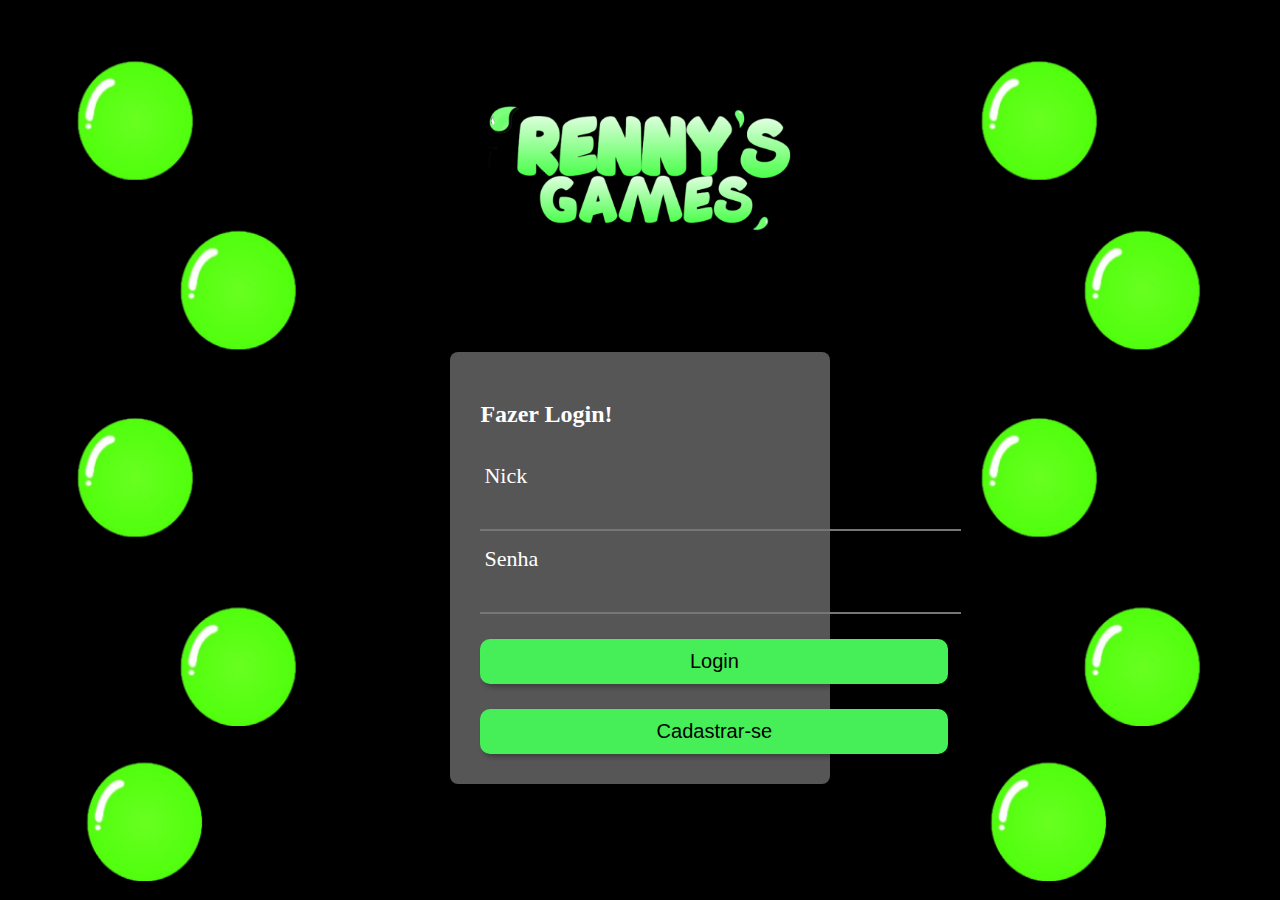
<file: frontend/index.html>
<!doctype html>
<html lang="pt-br">
  <head>
    <meta charset="UTF-8" />
    <meta name="viewport" content="width=device-width, initial-scale=1.0" />
    <link rel="stylesheet" href="css/estilos.css">
    <title>Renny's</title>
  </head>
  <body>
    <!-- <header>
        <button onclick="trocar()" id="modo1"><img src="img/claro.png" id="modo" onclick="mudarBackground()"></button>
    </header>-->
    <main>
        <img src="img/bolhas.png" class="bolhasEsqIndex">
        <div class="cadastro">
            <img src="img/logo.png" class="logo">
            <div class="campoCad">
                <form>
                    <h2 >Fazer Login!</h2>
                    <label>Nick</label>
                    <input type="text" id="nickname">
                    <label>Senha</label>
                    <input type="text" id="senhaCadastro">
                    <button class="login" type="button" onclick="EntrarCadastro()">Login</button>
                    <button class="login" type="button" onclick="redirecionarCad()">Cadastrar-se</button>
                </form>

            </div>
        </div>
        <img src="img/bolhas.png" class="bolhasDirIndex">
    </main>




    <script src="js/script.js"></script>
  </body>
</html>
</file>
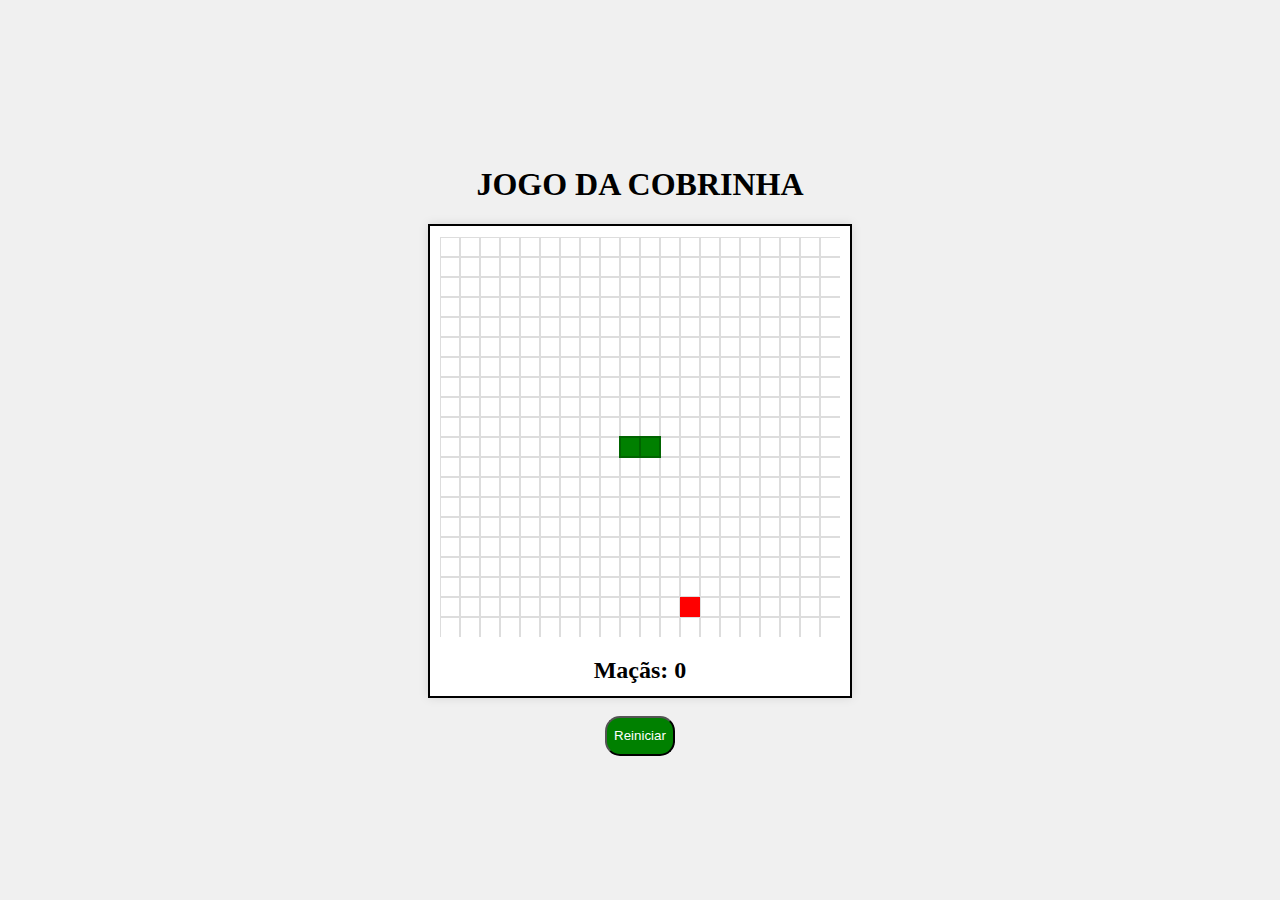
<file: frontend/cobra.html>
<!DOCTYPE html>
<html lang="en">
<head>
    <meta charset="UTF-8">
    <meta name="viewport" content="width=device-width, initial-scale=1.0">
    <title>Snake Game</title>
    <link rel="stylesheet" href="css/estilosCobra.css">
</head>
<body>
    <h1>JOGO DA COBRINHA</h1>
    
    <div class="game-container">
        <canvas id="gameCanvas"></canvas>
        <div id="score">Maçãs: 0</div>
    </div>
    <br>
    <button id="restartButton">Reiniciar</button>

    <script src="js/script.js"></script>
</body>
</html>
</file>
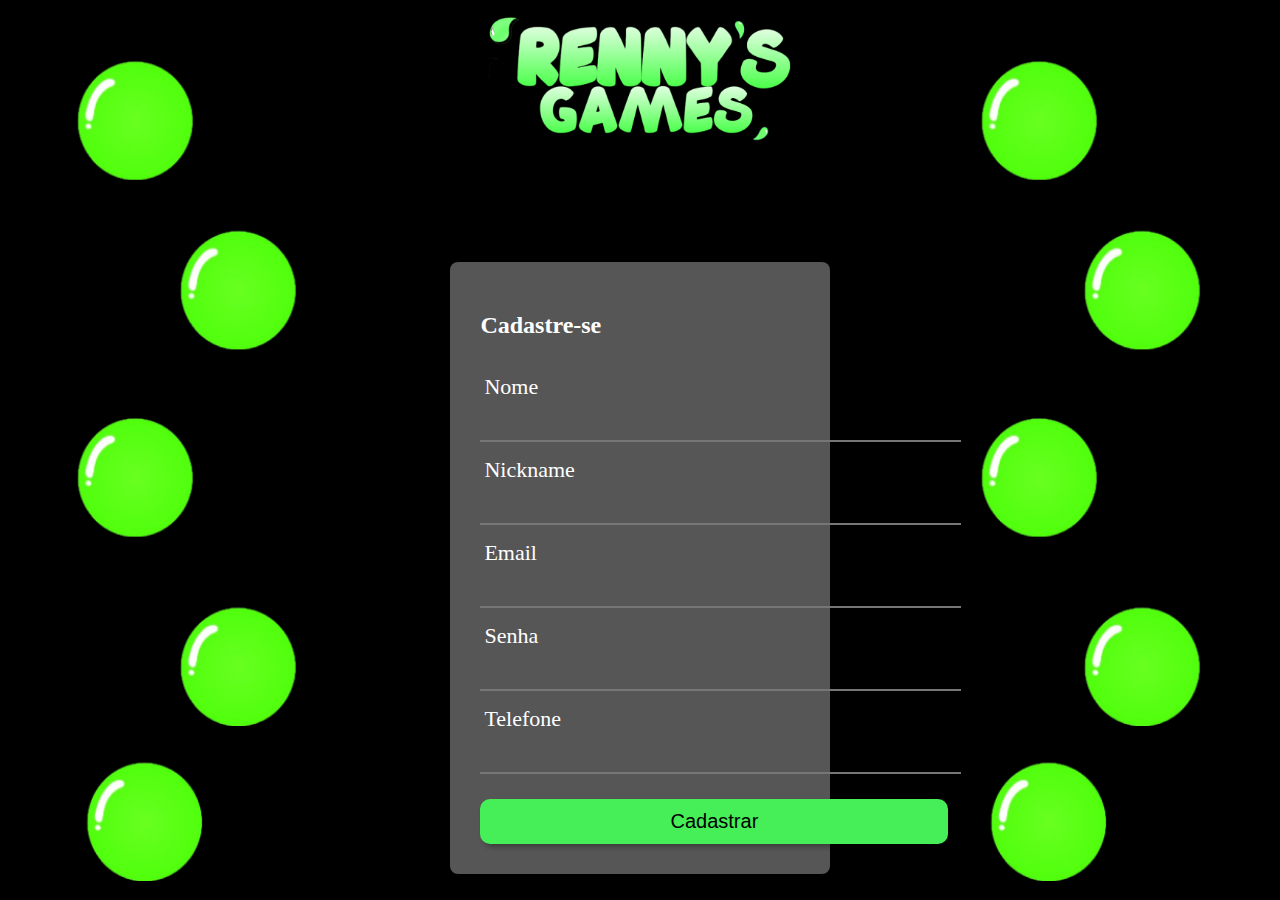
<file: frontend/indexCad.html>
<!doctype html>
<html lang="pt-br">
  <head>
    <meta charset="UTF-8" />
    <meta name="viewport" content="width=device-width, initial-scale=1.0" />
    <link rel="stylesheet" href="css/estilos.css">
    <title>Renny's</title>
  </head>
  <body>
    <!-- <header>
        <button onclick="trocar()" id="modo1"><img src="img/claro.png" id="modo" onclick="mudarBackground()"></button>
    </header>-->
    <main>
        <img src="img/bolhas.png" class="bolhasEsqIndex">
        <div class="cadastro">
            <img src="img/logo.png" class="logo">
            <div class="campoCad">
                <form>
                  <h2>Cadastre-se</h2>
                    <label>Nome</label>
                    <input type="text" id="nomeCadastro">
                    <label>Nickname</label>
                    <input type="text" id="nickname">
                    <label>Email</label>
                    <input type="email" id="emailCadastro">
                    <label>Senha</label>
                    <input type="text" id="senhaCadastro">
                    <label>Telefone</label>
                    <input type="text" id="telCadastro">
                    <button class="login" type="button" onclick="AdicionarCadastro()">Cadastrar</button>
                </form>
            </div>
        </div>
        <img src="img/bolhas.png" class="bolhasDirIndex">
    </main>




    <script src="js/script.js"></script>
  </body>
</html>
</file>
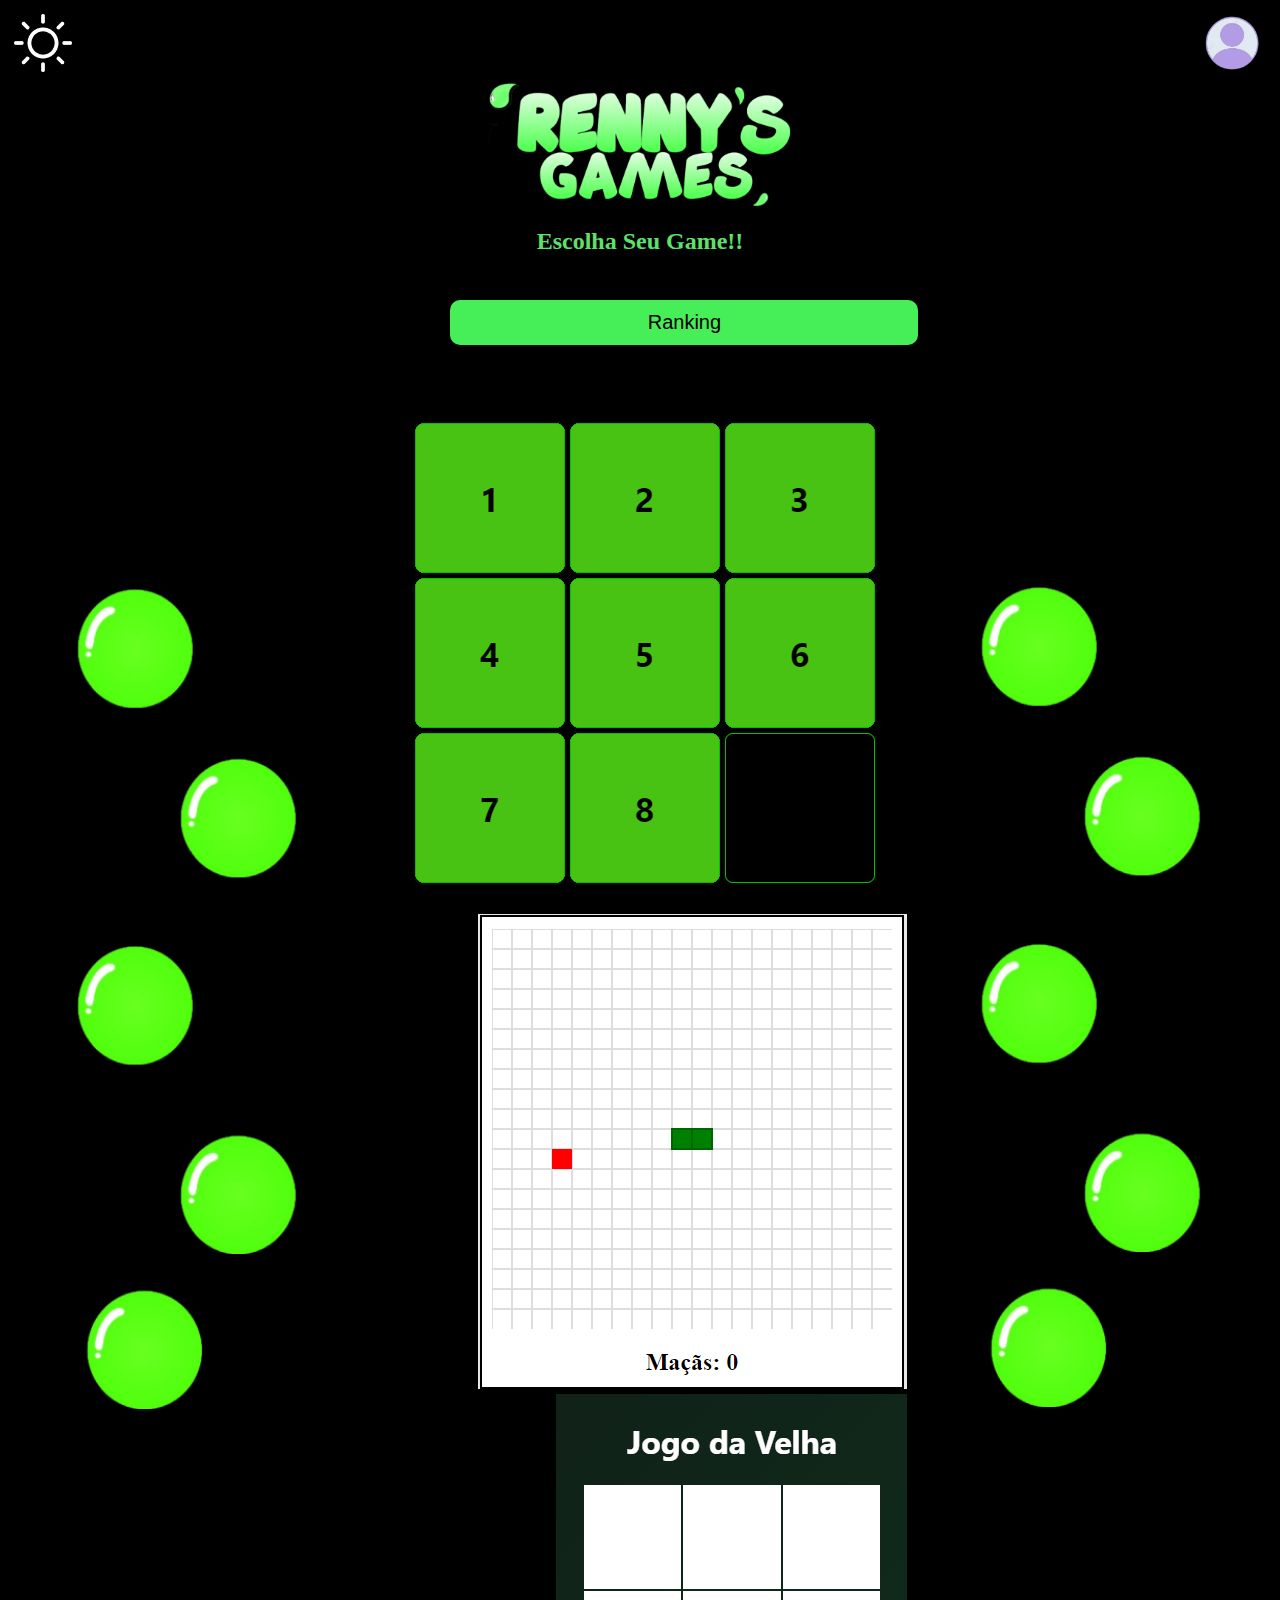
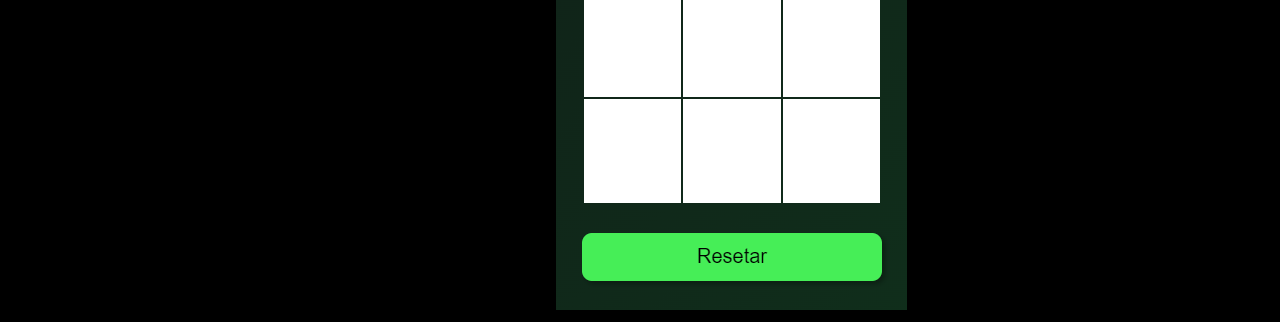
<file: frontend/indexJogo1.html>
<!doctype html>
<html lang="pt-br">

<head>
  <meta charset="UTF-8" />
  <meta name="viewport" content="width=device-width, initial-scale=1.0" />
  <link href="https://cdn.jsdelivr.net/npm/bootstrap@5.0.2/dist/css/bootstrap.min.css" rel="stylesheet"
    integrity="sha384-EVSTQN3/azprG1Anm3QDgpJLIm9Nao0Yz1ztcQTwFspd3yD65VohhpuuCOmLASjC" crossorigin="anonymous">
  <link rel="stylesheet" href="css/estilos.css">

  <title>Escolha o Game</title>
</head>

<body id="minhaDiv">
  <header>
    <button onclick="trocar()" type="button" id="modo1"><img src="img/claro.png" type="button" id="modo"></button>
    <button onclick="MostrarDados()" type="button" id="modo1"><img src="img/usuario.png" class="user" type="button" id="modo"></button>
  </header>
  <main>

     
      <img src="img/bolhas.png" class="bolhasEsq">


    <div class="areaJogo">
      <img src="img/logo.png" class="logo">
      <h2 class="escolha">Escolha Seu Game!!</h2>
      <button class="login" onclick="redirecionarRanking()">Ranking</button>
      <br><br>
      <div id="carouselExampleControls" class="carousel slide" data-bs-ride="carousel">
        <div class="carousel-inner">
          <div class="carousel-item active">
            <button onclick="redirecionarJogoSlid()" type="button"><img src="img/Sliding.png" class="d-block w-100" alt="..."></button>
          </div>
          <div class="carousel-item">
            <button onclick="redirecionarJogoCobra()" type="button"> <img src="img/cobrinha.png"  type="button" class="d-block w-100"></button>
          </div>
          <div class="carousel-item">
            <button onclick="redirecionarJogoVelha()" type="button"><img src="img/velha.png" class="d-block w-100" alt="..."></button>
          </div> 
        </div>
        <button class="carousel-control-prev" type="button" data-bs-target="#carouselExampleControls"
          data-bs-slide="prev">
          <span class="carousel-control-prev-icon" aria-hidden="true"></span>
          <span class="visually-hidden">Previous</span>
        </button>
        <button class="carousel-control-next" type="button" data-bs-target="#carouselExampleControls"
          data-bs-slide="next">
          <span class="carousel-control-next-icon" aria-hidden="true"></span>
          <span class="visually-hidden">Next</span>
        </button>
      </div>
    </div>
    <div class="teste">
      <img src="img/bolhas.png" class="bolhasDir">
      
    </div>
  </main>




  <script src="js/script.js"></script>
  <script src="https://cdn.jsdelivr.net/npm/bootstrap@5.0.2/dist/js/bootstrap.bundle.min.js"
    integrity="sha384-MrcW6ZMFYlzcLA8Nl+NtUVF0sA7MsXsP1UyJoMp4YLEuNSfAP+JcXn/tWtIaxVXM"
    crossorigin="anonymous"></script>
</body>

</html>
</file>
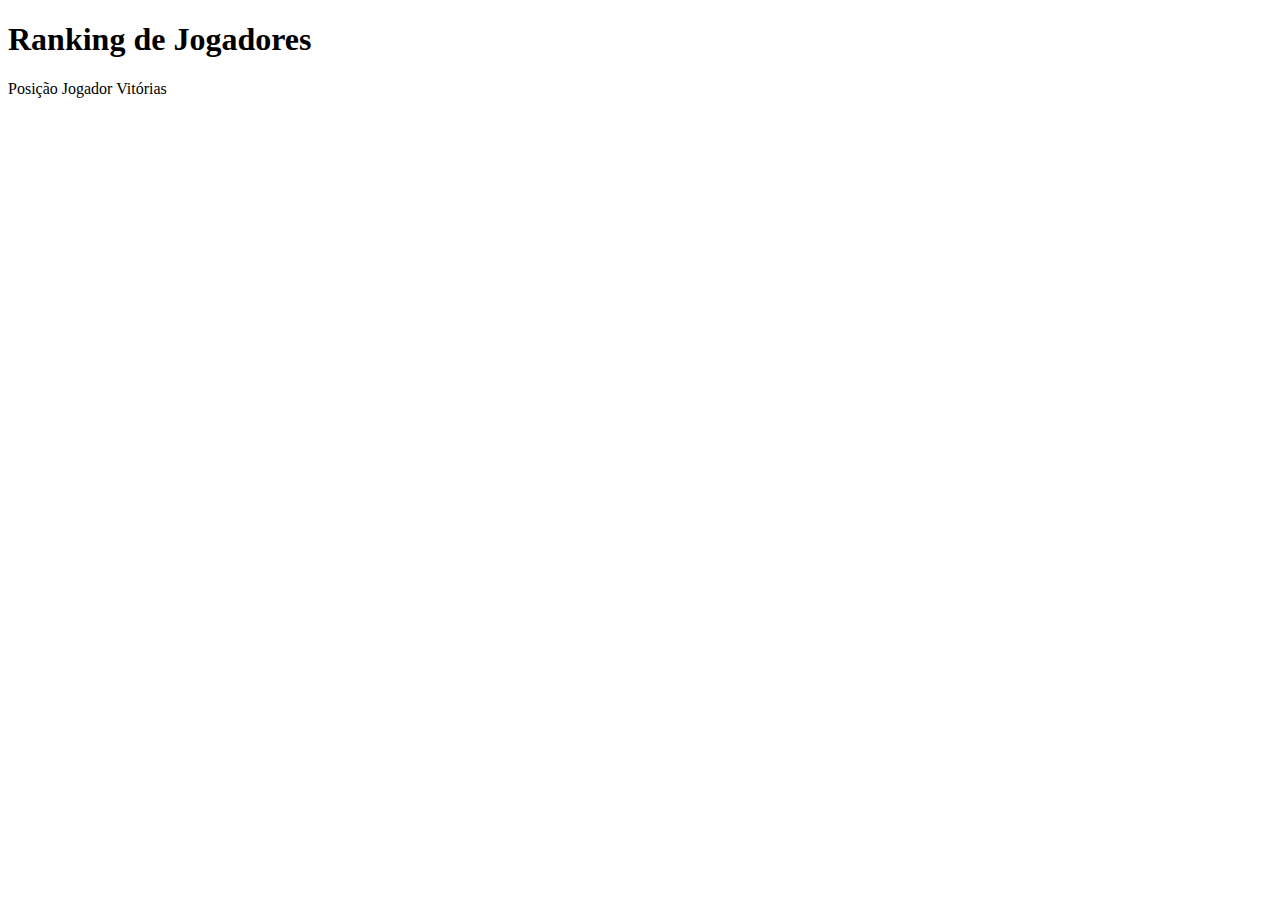
<file: frontend/ranking.html>
<!DOCTYPE html>
<html lang="en">
<head>
    <meta charset="UTF-8">
    <meta name="viewport" content="width=device-width, initial-scale=1.0">
    <title>Ranking de Jogadores</title>


</head>
<body>
    <h1>Ranking de Jogadores</h1>
    <table id="ranking-tabela"></table>

        <thead>
            <tr>
                <th>Posição</th>
                <th>Jogador</th>
                <th>Vitórias</th>
            </tr>
        </thead>
        <tbody>
            
        </tbody>
    </table>

    <script src="js/script.js"></script>
</body>
</html>
</file>
<file: frontend/css/estilos.css>
body{
    background-color: black;
}
header {
    width: 100%;
    display: flex;
    justify-content: space-between;
    margin-top: 7px;
}

form button {
    background-color: aliceblue;
}

button{
    background-color: transparent;
    border: none;
    cursor: pointer;
    float: inline-end;
}
main{
    display: flex;
    flex-direction: row;
    align-items: center;
    justify-content: space-between;
}
.escolha{
    color: #5ee06b;
}
.cadastro{
    width: 30%;
    display: flex;
    flex-direction: column;
}
.areaJogo{
    width: 30%;
    display: flex;
    flex-direction: column;
    align-items: center;
    justify-content: center;
}
.bolhasEsq {
    margin-left: 63px;
    width: 26vh;
}
.bolhasEsqIndex {
    margin-top: 50px;
    margin-left: 63px;
    width: 26vh;
}
.bolhasDirIndex{
    margin-top: 50px;
    margin-right: 63px;
    width: 26vh;
}
.bolhasDir {
    margin-right: 63px;
    width: 26vh;
}
.campoCad{
    display: flex;
    flex-direction: column;
    margin-top: 120px;
    background-color: #565656;
    border-radius: 8px;
}
form{
    display: flex;
    flex-direction: column;
    padding: 30px;
    color: white;
}

input{
    font-size: 20px;
    color: white;
    width: 53vh;
    background-color: transparent;
    border-top: none;
    border-left: none;
    border-right: none;
    outline: white;
}
label{
    font-size: 22px;
    padding: 15px;
    margin-left: -11px;
}
.login{
    margin: 0 auto;
    margin-top: 25px;
    cursor: pointer;
    font-size: 20px;
    background-color: #46EE57;
    color: black;
    width: 52vh;
    height: 5vh;
    border: none;
    border-radius: 10px;
    box-shadow: 3px 3px 5px rgba(0, 0, 0, 0.3)
}
.login:hover{
    background-color: #37ab42;
    box-shadow: 5px 5px 10px rgba(0, 0, 0, 0.5);
}

.login:active{
  box-shadow: 5px 5px 10px rgba(0, 0, 0, 0.5);
  transform: translateX(2px) translateY(-2px);
}
.logo{
    margin: 0 auto;
    width: 80%;
}
.logo2{
    margin: 0 auto;
    margin-bottom: 100px;
    width: 80%;
}

.user{
    width: 68px;
    height: 68px;
}

a {
    text-decoration: none;
    color: black;
}
#puzzle-container {
    margin-bottom: 60px;
    display: grid;
    grid-template-columns: repeat(3, 150px);
    grid-template-rows: repeat(3, 150px);
    gap: 5px;
    perspective: 1000px; /* Adiciona perspectiva para efeito 3D */
}
 
/* Basic tile styling */
.tile {
    width: 150px;
    height: 150px;
    display: flex;
    align-items: center;
    justify-content: center;
    font-size: 34px;
    font-weight: bold;
    color: #000000;
    background-color: #5FFF19;
    border-radius: 8px;
    cursor: pointer;
    transition: transform 0.2s, box-shadow 0.2s;
    box-shadow: 0 4px 8px rgba(0, 0, 0, 0.3); /* Sombra para efeito 3D */
}
 
.tile:before {
    content: '';
    position: absolute;
    width: 100px;
    height: 100px;
    border-radius: 8px;
    transform: rotateY(45deg);
    pointer-events: none;
}
 
/* Empty tile styling */
.empty {
    background-color: transparent; /* Mesma cor do fundo para o vazio */
    cursor: default;
    box-shadow: none;
}
 
/* Hover effect for tiles */
.tile:not(.empty):hover {
    transform: scale(1.1) rotateX(10deg); /* Aumenta o efeito 3D ao passar o mouse */
    background-color: #056e13;
    color: white;
}
 
/* Tile edges to look more 3D */
.tile {
    border: 1px solid #00ff00; /* Borda verde */
}
</file>
<file: frontend/css/estilosCobra.css>
body {
    display: flex;
    align-items: center;
    justify-content: center;
    flex-direction: column;
    height: 100vh;
    background-color: #f0f0f0;
    margin: 0;
}

.game-container {
    position: relative;
    display: flex;
    flex-direction: column;
    justify-content: center;
    align-items: center;
    width: 420px;
    height: 470px; /* Adjusted to accommodate the score display */
    background-color: #fff;
    border: 2px solid #000;
    box-shadow: 0px 0px 10px rgba(0, 0, 0, 0.1);
}

h1{
    text-align: center;
}

canvas {
    align-items: center;
    display: block;
    background-color: #fff;
}


button{
    color: #fff;
    text-align: center;
    height: 40px;
    width: 70px;
    background-color: green;
    border-radius: 15px;
    cursor: pointer;
}
button:hover{
    background-color: rgb(0, 93, 0);
}
button:active{
    transform: translateX(2px) translateY(-2px);
}

#score {
    margin-top: 20px;
    font-size: 24px;
    font-weight: bold;
}
</file>
